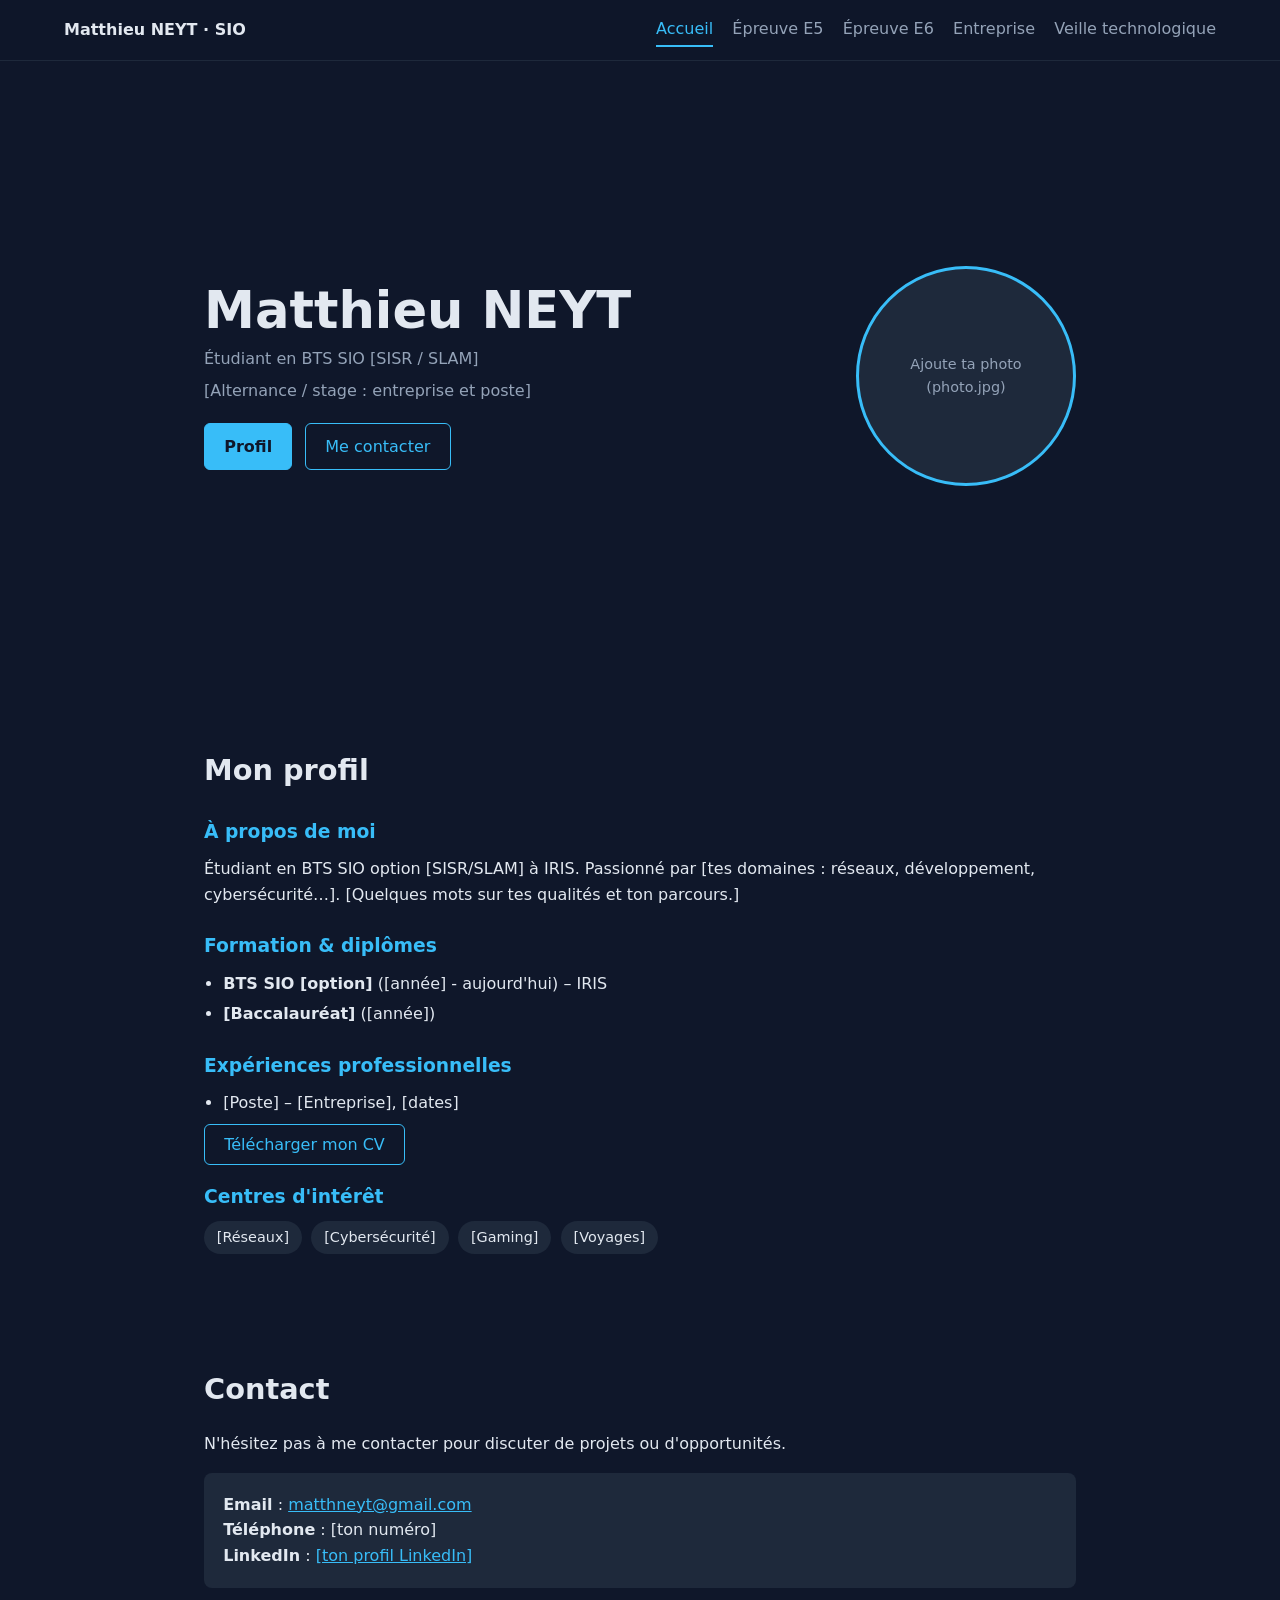
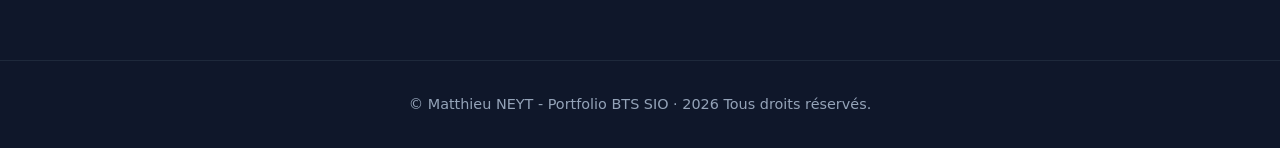
<file: index.html>
<!DOCTYPE html>
<html lang="fr"><head><meta charset="UTF-8"><meta name="viewport" content="width=device-width, initial-scale=1.0">
<title>Portfolio BTS SIO - Matthieu NEYT</title><link rel="stylesheet" href="style.css"></head><body>
<header><a class="logo" href="index.html">Matthieu NEYT · SIO</a>
<nav><a href="index.html" class="active">Accueil</a><a href="e5.html">Épreuve E5</a><a href="e6.html">Épreuve E6</a><a href="entreprise.html">Entreprise</a><a href="veille.html">Veille technologique</a></nav></header>
<section class="hero" id="accueil"><div>
<h1>Matthieu NEYT</h1><p>Étudiant en BTS SIO [SISR / SLAM]</p><p>[Alternance / stage : entreprise et poste]</p>
<div class="btns"><a class="btn primary" href="#profil">Profil</a><a class="btn" href="#contact">Me contacter</a></div></div>
<div class="photo">Ajoute ta photo<br>(photo.jpg)</div></section>

<section id="profil"><h2>Mon profil</h2>
<h3>À propos de moi</h3>
<p>Étudiant en BTS SIO option [SISR/SLAM] à IRIS. Passionné par [tes domaines : réseaux, développement, cybersécurité…]. [Quelques mots sur tes qualités et ton parcours.]</p>
<h3>Formation &amp; diplômes</h3>
<ul><li><strong>BTS SIO [option]</strong> ([année] - aujourd'hui) – IRIS</li><li><strong>[Baccalauréat]</strong> ([année])</li></ul>
<h3>Expériences professionnelles</h3>
<ul><li>[Poste] – [Entreprise], [dates]</li></ul>
<p style="margin-top:1rem"><a class="btn" href="cv.pdf">Télécharger mon CV</a></p>
<h3>Centres d'intérêt</h3>
<div class="tags"><span>[Réseaux]</span><span>[Cybersécurité]</span><span>[Gaming]</span><span>[Voyages]</span></div></section>

<section id="contact"><h2>Contact</h2>
<p>N'hésitez pas à me contacter pour discuter de projets ou d'opportunités.</p>
<div class="card"><p><strong>Email</strong> : <a href="mailto:matthneyt@gmail.com">matthneyt@gmail.com</a></p><p><strong>Téléphone</strong> : [ton numéro]</p><p><strong>LinkedIn</strong> : <a href="#">[ton profil LinkedIn]</a></p></div></section>
<footer>© Matthieu NEYT - Portfolio BTS SIO · 2026 Tous droits réservés.</footer></body></html>
</file>
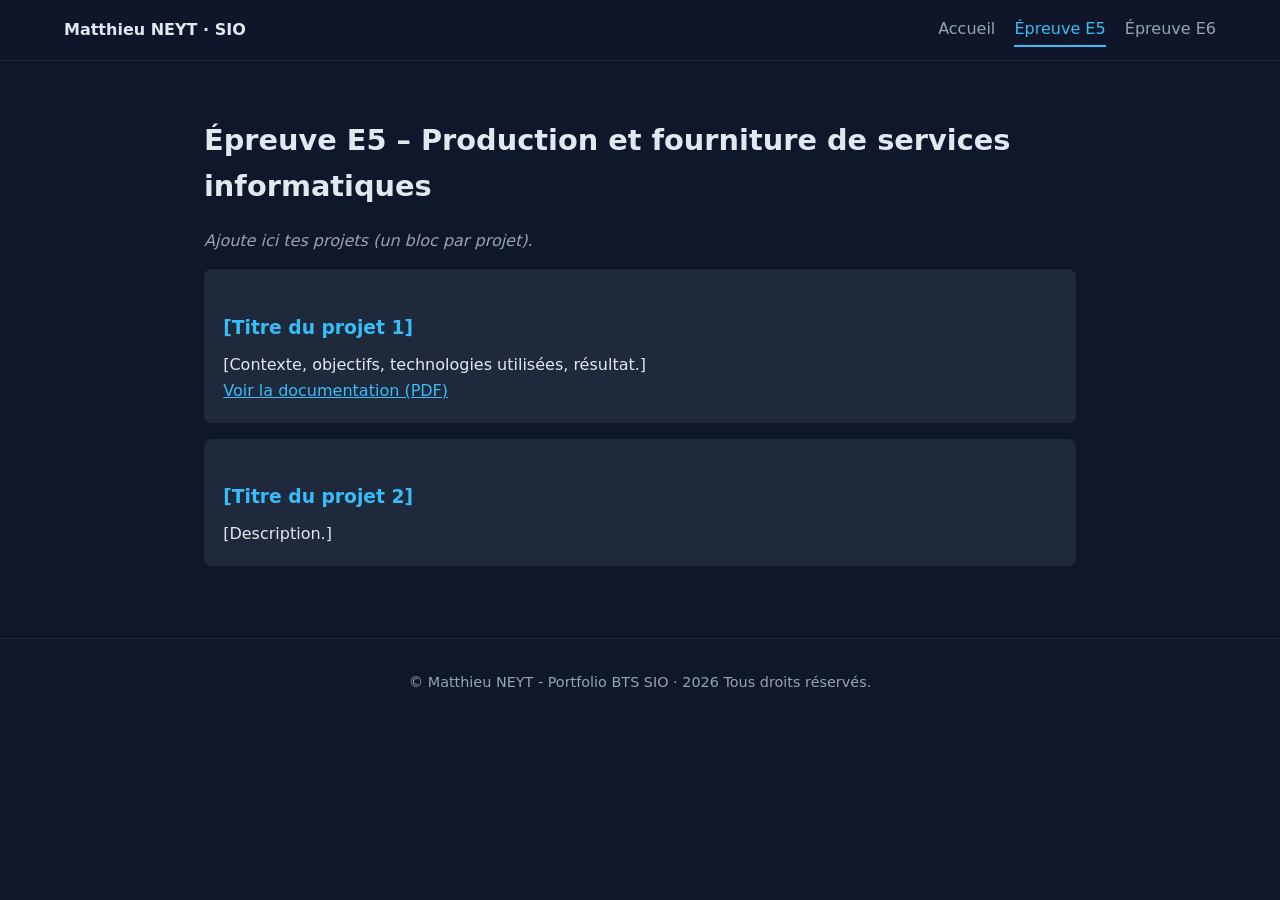
<file: e5.html>
<!DOCTYPE html>
<html lang="fr"><head><meta charset="UTF-8"><meta name="viewport" content="width=device-width, initial-scale=1.0">
<title>Épreuve E5 - Matthieu NEYT</title><link rel="stylesheet" href="style.css"></head><body>
<header><a class="logo" href="index.html">Matthieu NEYT · SIO</a>
<nav><a href="index.html">Accueil</a><a href="e5.html" class="active">Épreuve E5</a><a href="e6.html">Épreuve E6</a></nav></header>
<section><h2>Épreuve E5 – Production et fourniture de services informatiques</h2>
<p class="todo">Ajoute ici tes projets (un bloc par projet).</p>
<div class="card"><h3>[Titre du projet 1]</h3><p>[Contexte, objectifs, technologies utilisées, résultat.]</p><p><a href="#">Voir la documentation (PDF)</a></p></div>
<div class="card"><h3>[Titre du projet 2]</h3><p>[Description.]</p></div></section>
<footer>© Matthieu NEYT - Portfolio BTS SIO · 2026 Tous droits réservés.</footer></body></html>
</file>
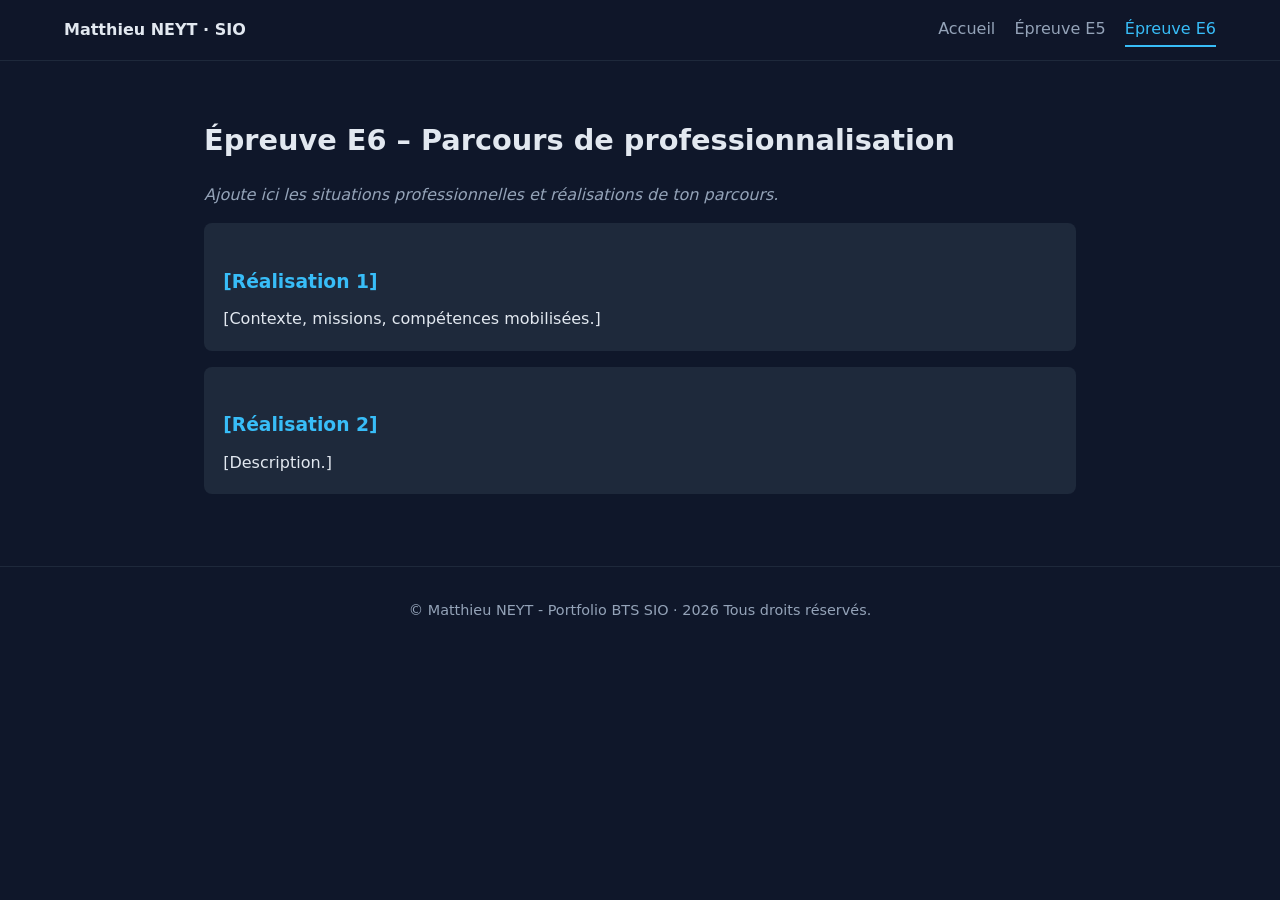
<file: e6.html>
<!DOCTYPE html>
<html lang="fr"><head><meta charset="UTF-8"><meta name="viewport" content="width=device-width, initial-scale=1.0">
<title>Épreuve E6 - Matthieu NEYT</title><link rel="stylesheet" href="style.css"></head><body>
<header><a class="logo" href="index.html">Matthieu NEYT · SIO</a>
<nav><a href="index.html">Accueil</a><a href="e5.html">Épreuve E5</a><a href="e6.html" class="active">Épreuve E6</a></nav></header>
<section><h2>Épreuve E6 – Parcours de professionnalisation</h2>
<p class="todo">Ajoute ici les situations professionnelles et réalisations de ton parcours.</p>
<div class="card"><h3>[Réalisation 1]</h3><p>[Contexte, missions, compétences mobilisées.]</p></div>
<div class="card"><h3>[Réalisation 2]</h3><p>[Description.]</p></div></section>
<footer>© Matthieu NEYT - Portfolio BTS SIO · 2026 Tous droits réservés.</footer></body></html>
</file>
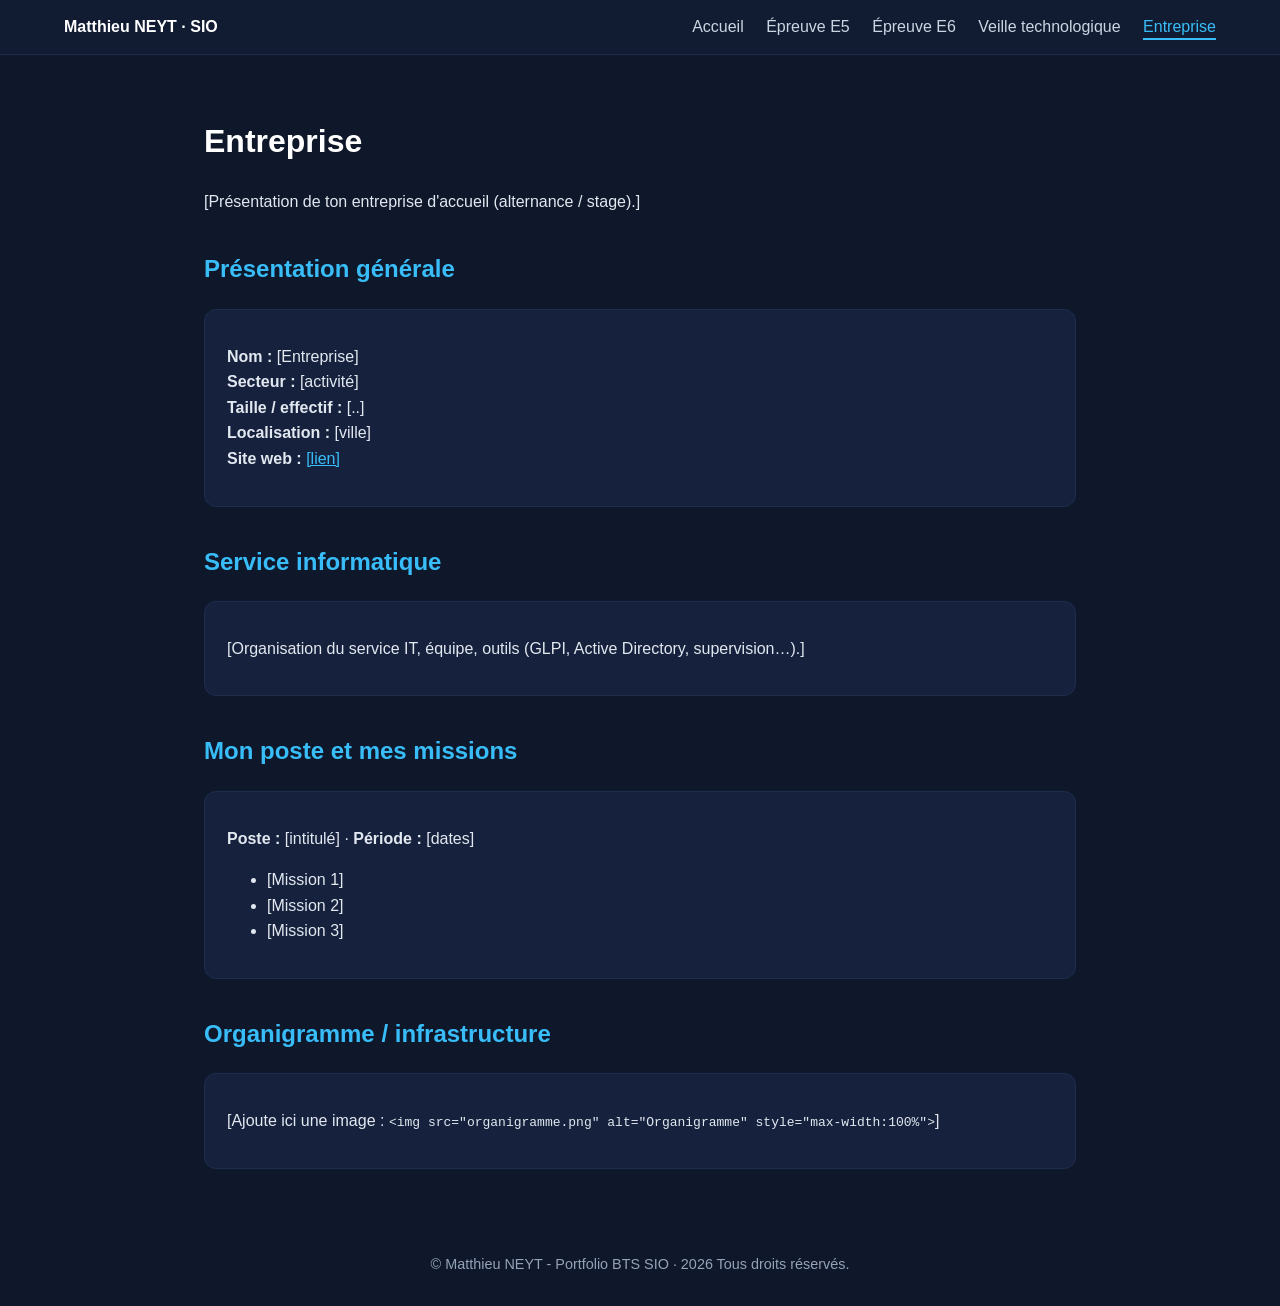
<file: entreprise.html>
<!DOCTYPE html>
<html lang="fr"><head><meta charset="UTF-8"><meta name="viewport" content="width=device-width,initial-scale=1">
<title>Entreprise - Matthieu NEYT</title>
<style>
/* Style autonome : si ton style.css gère déjà header/nav/section, supprime ce bloc et ajoute <link rel="stylesheet" href="style.css"> */
*{box-sizing:border-box}body{margin:0;font-family:Segoe UI,Arial,sans-serif;background:#0f172a;color:#e2e8f0;line-height:1.6}
.mn-header{position:sticky;top:0;display:flex;justify-content:space-between;align-items:center;flex-wrap:wrap;gap:10px;padding:14px 5%;background:#111c33;border-bottom:1px solid #1e2d4d;z-index:10}
.mn-brand{color:#fff;font-weight:700;text-decoration:none}
.mn-header nav a{color:#cbd5e1;text-decoration:none;margin-left:18px;padding-bottom:3px}
.mn-header nav a:hover,.mn-header nav a.active{color:#38bdf8;border-bottom:2px solid #38bdf8}
main{max-width:1000px;margin:auto;padding:40px 5%}
h1{color:#fff}h2{color:#38bdf8;margin-top:36px}
.card{background:#16223d;border:1px solid #1e2d4d;border-radius:12px;padding:18px 22px;margin:14px 0}
.card h3{margin:0 0 6px;color:#fff}.card a{color:#38bdf8}
.grid{display:grid;grid-template-columns:repeat(auto-fit,minmax(260px,1fr));gap:16px}
.tag{display:inline-block;background:#1e3a5f;color:#7dd3fc;border-radius:20px;padding:2px 12px;margin:3px 4px 3px 0;font-size:.85rem}
footer{text-align:center;padding:30px;color:#94a3b8;font-size:.9rem}
</style>
</head><body>
<header class="mn-header">
  <a class="mn-brand" href="index.html">Matthieu NEYT · SIO</a>
  <nav>
    <a href="index.html">Accueil</a>
    <a href="e5.html">Épreuve E5</a>
    <a href="e6.html">Épreuve E6</a>
    <a href="veille.html">Veille technologique</a>
    <a href="entreprise.html" class="active">Entreprise</a>
  </nav>
</header>
<main>
<h1>Entreprise</h1>
<p>[Présentation de ton entreprise d'accueil (alternance / stage).]</p>
<h2>Présentation générale</h2>
<div class="card"><p><b>Nom :</b> [Entreprise]<br><b>Secteur :</b> [activité]<br><b>Taille / effectif :</b> [..]<br><b>Localisation :</b> [ville]<br><b>Site web :</b> <a href="#" target="_blank" rel="noopener">[lien]</a></p></div>
<h2>Service informatique</h2>
<div class="card"><p>[Organisation du service IT, équipe, outils (GLPI, Active Directory, supervision…).]</p></div>
<h2>Mon poste et mes missions</h2>
<div class="card"><p><b>Poste :</b> [intitulé] · <b>Période :</b> [dates]</p>
<ul><li>[Mission 1]</li><li>[Mission 2]</li><li>[Mission 3]</li></ul></div>
<h2>Organigramme / infrastructure</h2>
<div class="card"><p>[Ajoute ici une image : <code>&lt;img src="organigramme.png" alt="Organigramme" style="max-width:100%"&gt;</code>]</p></div>
</main>
<footer>© Matthieu NEYT - Portfolio BTS SIO · 2026 Tous droits réservés.</footer>
</body></html>
</file>
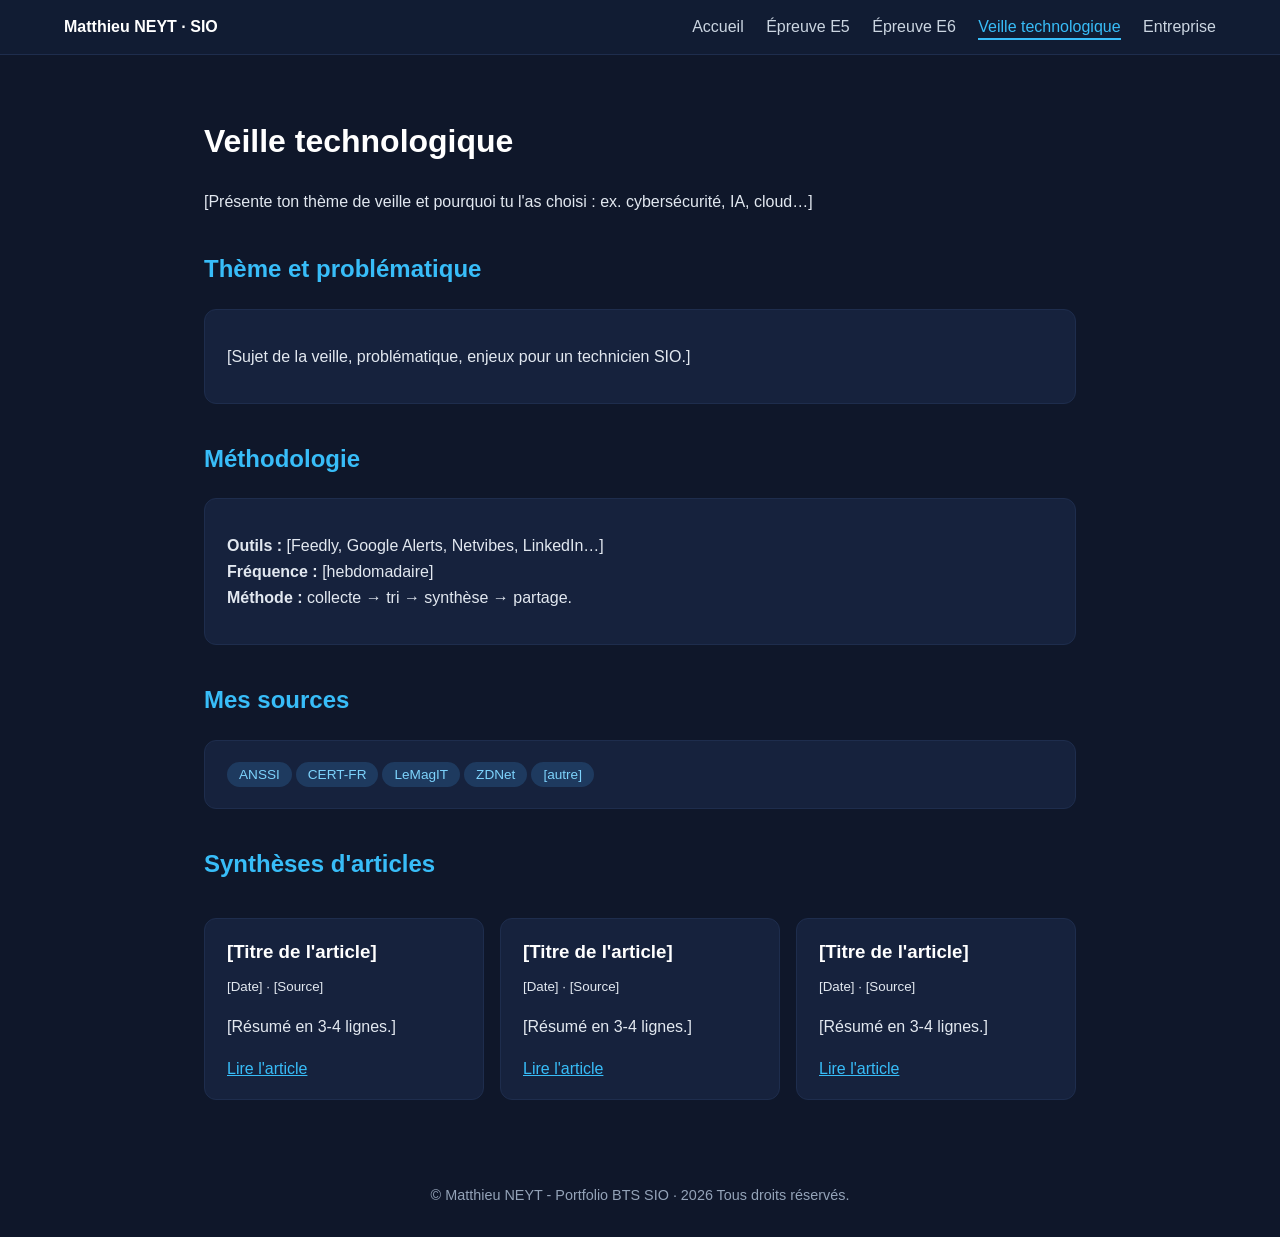
<file: veille.html>
<!DOCTYPE html>
<html lang="fr"><head><meta charset="UTF-8"><meta name="viewport" content="width=device-width,initial-scale=1">
<title>Veille technologique - Matthieu NEYT</title>
<style>
/* Style autonome : si ton style.css gère déjà header/nav/section, supprime ce bloc et ajoute <link rel="stylesheet" href="style.css"> */
*{box-sizing:border-box}body{margin:0;font-family:Segoe UI,Arial,sans-serif;background:#0f172a;color:#e2e8f0;line-height:1.6}
.mn-header{position:sticky;top:0;display:flex;justify-content:space-between;align-items:center;flex-wrap:wrap;gap:10px;padding:14px 5%;background:#111c33;border-bottom:1px solid #1e2d4d;z-index:10}
.mn-brand{color:#fff;font-weight:700;text-decoration:none}
.mn-header nav a{color:#cbd5e1;text-decoration:none;margin-left:18px;padding-bottom:3px}
.mn-header nav a:hover,.mn-header nav a.active{color:#38bdf8;border-bottom:2px solid #38bdf8}
main{max-width:1000px;margin:auto;padding:40px 5%}
h1{color:#fff}h2{color:#38bdf8;margin-top:36px}
.card{background:#16223d;border:1px solid #1e2d4d;border-radius:12px;padding:18px 22px;margin:14px 0}
.card h3{margin:0 0 6px;color:#fff}.card a{color:#38bdf8}
.grid{display:grid;grid-template-columns:repeat(auto-fit,minmax(260px,1fr));gap:16px}
.tag{display:inline-block;background:#1e3a5f;color:#7dd3fc;border-radius:20px;padding:2px 12px;margin:3px 4px 3px 0;font-size:.85rem}
footer{text-align:center;padding:30px;color:#94a3b8;font-size:.9rem}
</style>
</head><body>
<header class="mn-header">
  <a class="mn-brand" href="index.html">Matthieu NEYT · SIO</a>
  <nav>
    <a href="index.html">Accueil</a>
    <a href="e5.html">Épreuve E5</a>
    <a href="e6.html">Épreuve E6</a>
    <a href="veille.html" class="active">Veille technologique</a>
    <a href="entreprise.html">Entreprise</a>
  </nav>
</header>
<main>
<h1>Veille technologique</h1>
<p>[Présente ton thème de veille et pourquoi tu l'as choisi : ex. cybersécurité, IA, cloud…]</p>
<h2>Thème et problématique</h2>
<div class="card"><p>[Sujet de la veille, problématique, enjeux pour un technicien SIO.]</p></div>
<h2>Méthodologie</h2>
<div class="card"><p><b>Outils :</b> [Feedly, Google Alerts, Netvibes, LinkedIn…]<br><b>Fréquence :</b> [hebdomadaire]<br><b>Méthode :</b> collecte → tri → synthèse → partage.</p></div>
<h2>Mes sources</h2>
<div class="card"><span class="tag">ANSSI</span><span class="tag">CERT-FR</span><span class="tag">LeMagIT</span><span class="tag">ZDNet</span><span class="tag">[autre]</span></div>
<h2>Synthèses d'articles</h2>
<div class="grid">
  <div class="card"><h3>[Titre de l'article]</h3><small>[Date] · [Source]</small><p>[Résumé en 3-4 lignes.]</p><a href="#" target="_blank" rel="noopener">Lire l'article</a></div>
  <div class="card"><h3>[Titre de l'article]</h3><small>[Date] · [Source]</small><p>[Résumé en 3-4 lignes.]</p><a href="#" target="_blank" rel="noopener">Lire l'article</a></div>
  <div class="card"><h3>[Titre de l'article]</h3><small>[Date] · [Source]</small><p>[Résumé en 3-4 lignes.]</p><a href="#" target="_blank" rel="noopener">Lire l'article</a></div>
</div>
</main>
<footer>© Matthieu NEYT - Portfolio BTS SIO · 2026 Tous droits réservés.</footer>
</body></html>
</file>
<file: style.css>
:root{--bg:#0f172a;--panel:#1e293b;--text:#e2e8f0;--muted:#94a3b8;--accent:#38bdf8}
*{box-sizing:border-box;margin:0;padding:0}
html{scroll-behavior:smooth}
body{font-family:system-ui,-apple-system,"Segoe UI",Roboto,sans-serif;background:var(--bg);color:var(--text);line-height:1.6}
a{color:var(--accent)}
header{position:sticky;top:0;z-index:10;background:rgba(15,23,42,.95);border-bottom:1px solid var(--panel);display:flex;flex-wrap:wrap;justify-content:space-between;align-items:center;gap:.5rem 1.5rem;padding:.8rem 5%}
.logo{font-weight:700;color:var(--text);text-decoration:none}
nav{display:flex;gap:1.2rem;flex-wrap:wrap}
nav a{color:var(--muted);text-decoration:none;padding:.2rem 0;border-bottom:2px solid transparent}
nav a:hover,nav a.active{color:var(--accent);border-color:var(--accent)}
section{padding:3.5rem 5%;max-width:1000px;margin:auto}
.hero{display:flex;flex-wrap:wrap;align-items:center;justify-content:space-between;gap:2rem;min-height:70vh}
.hero h1{font-size:clamp(2rem,6vw,3.2rem);line-height:1.15}
.hero p{color:var(--muted);margin:.4rem 0}
.btns{display:flex;gap:.8rem;flex-wrap:wrap;margin-top:1.2rem}
.btn{padding:.6rem 1.2rem;border-radius:6px;border:1px solid var(--accent);color:var(--accent);text-decoration:none}
.btn.primary{background:var(--accent);color:var(--bg);font-weight:600}
.photo{width:220px;height:220px;border-radius:50%;object-fit:cover;background:var(--panel);border:3px solid var(--accent);display:flex;align-items:center;justify-content:center;color:var(--muted);text-align:center;font-size:.9rem}
h2{font-size:1.8rem;margin-bottom:1.2rem}
h3{margin:1.5rem 0 .6rem;color:var(--accent)}
ul{padding-left:1.2rem}li{margin:.3rem 0}
.card{background:var(--panel);border-radius:8px;padding:1.2rem;margin:1rem 0}
.tags{display:flex;gap:.6rem;flex-wrap:wrap}
.tags span{background:var(--panel);padding:.3rem .8rem;border-radius:999px;font-size:.9rem}
.todo{color:var(--muted);font-style:italic}
footer{text-align:center;padding:2rem 5%;color:var(--muted);border-top:1px solid var(--panel);font-size:.9rem}
</file>
